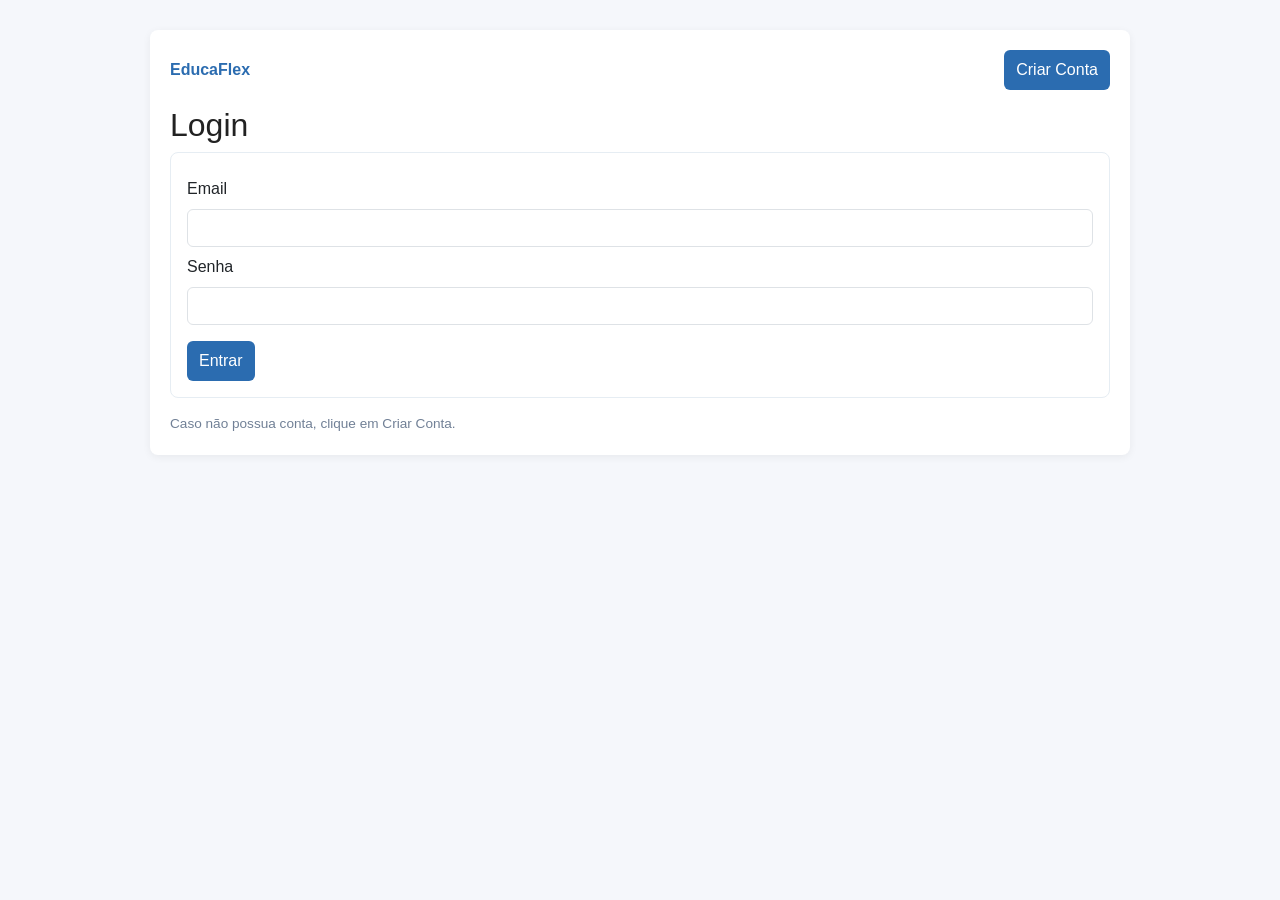
<file: src/frontend/index.html>
<!doctype html>
<html lang="pt-BR">
<head>
  <meta charset="utf-8">
  <title>EducaFlex — Login</title>
  <meta name="viewport" content="width=device-width,initial-scale=1">
  <link href="https://cdn.jsdelivr.net/npm/bootstrap@5.3.2/dist/css/bootstrap.min.css" rel="stylesheet">
  <link rel="stylesheet" href="assets/css/style.css">
</head>
<body>
  <div class="container">
    <div class="header mb-3">
      <div class="logo">EducaFlex</div>
      <div><a href="register.html" class="btn btn-outline-secondary">Criar Conta</a></div>
    </div>

    <h2>Login</h2>
    <div class="card p-3">
      <div id="msg" class="small text-danger mb-2"></div>
      <label class="form-label">Email</label>
      <input id="email" type="email" class="form-control mb-2">
      <label class="form-label">Senha</label>
      <input id="password" type="password" class="form-control mb-2">
      <div class="mt-2">
        <button id="btnLogin" class="btn btn-primary">Entrar</button>
      </div>
    </div>
    <div class="footer-note mt-2">Caso não possua conta, clique em Criar Conta.</div>
  </div>

<script>
const base = '/educaflex/backend';
document.getElementById('btnLogin').addEventListener('click', async () => {
  const email = document.getElementById('email').value.trim();
  const password = document.getElementById('password').value;
  const msg = document.getElementById('msg');
  msg.textContent = '';
  if (!email || !password) { msg.textContent = 'Preencha email e senha.'; return; }
  try {
    const res = await fetch(base + '/auth/login.php', {
      method: 'POST',
      headers: {'Content-Type':'application/json'},
      body: JSON.stringify({email,password})
    });
    const data = await res.json();
    if (data.success) {
      window.location.href = '/educaflex/frontend/dashboard.html';
    } else {
      msg.textContent = data.error || 'Erro ao logar';
    }
  } catch (e) {
    msg.textContent = 'Erro de conexão';
  }
});
</script>
</body>
</html>
</file>
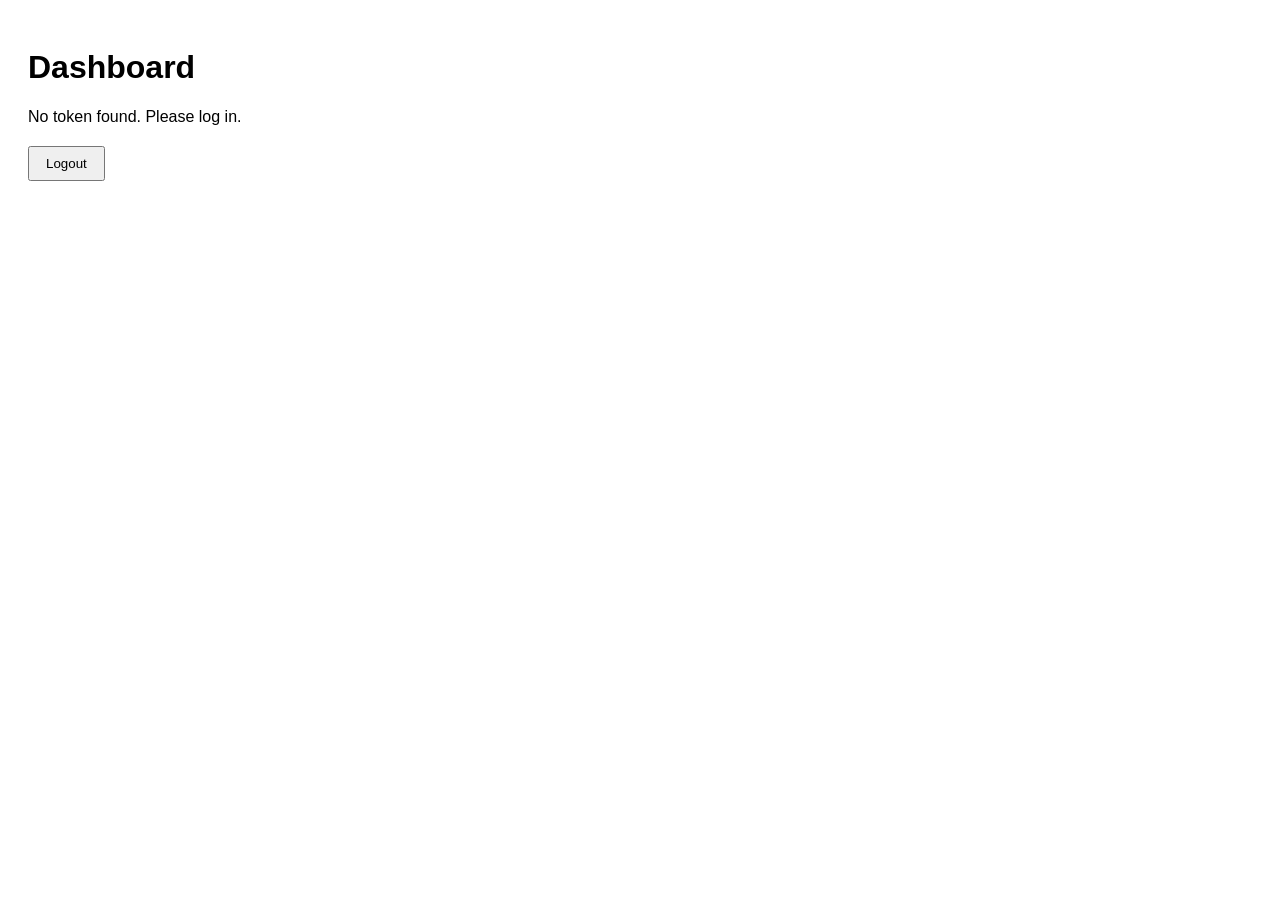
<file: frontend/dashboard_v2.html>
<!DOCTYPE html>
<html lang="en">
<head>
  <meta charset="UTF-8">
  <meta name="viewport" content="width=device-width, initial-scale=1">
  <title>Dashboard v2</title>
  <style>
    body { font-family: Arial, sans-serif; padding: 20px; }
    #user-info, #data-section { margin-bottom: 20px; }
    button { padding: 8px 16px; margin-right: 8px; }
    .error { color: red; }
  </style>
</head>
<body>
  <h1>Dashboard</h1>
  <div id="user-info">
    <p><em>Loading user data…</em></p>
  </div>
  <div id="data-section" style="display: none;">
    <h2>Additional Data</h2>
    <pre id="data-json"></pre>
  </div>
  <button id="refresh-btn" style="display: none;">Refresh</button>
  <button id="logout-btn">Logout</button>
  <p class="error" id="error-msg" style="display: none;"></p>

  <script>
    (async function() {
      const userInfoDiv = document.getElementById('user-info');
      const dataSection = document.getElementById('data-section');
      const dataJsonPre = document.getElementById('data-json');
      const refreshBtn = document.getElementById('refresh-btn');
      const logoutBtn = document.getElementById('logout-btn');
      const errorMsg = document.getElementById('error-msg');

      const token = localStorage.getItem('access_token');
      if (!token) {
        userInfoDiv.innerHTML = '<p>No token found. Please log in.</p>';
        return;
      }

      async function fetchUser() {
          // Try fetching the user profile
		    const user = JSON.parse(localStorage.getItem('user_data'));
			    console.log(user);
	  userInfoDiv.innerHTML = `
	    <p><strong>ID:</strong> ${user.id}</p>
	    <p><strong>Name:</strong> ${user.name}</p>
	    <p><strong>Email:</strong> ${user.email}</p>
	    <p><strong>Role:</strong> ${user.role}</p>
	  `;

	  return user;
      }

        await fetchUser();

      //refreshBtn.addEventListener('click', async () => {
      //  dataJsonPre.textContent = 'Refreshing...';
      //  await fetchOtherData();
      //});

      logoutBtn.addEventListener('click', () => {
        localStorage.removeItem('access_token');
        window.location.href = 'index.html';
      });
    })();
  </script>
</body>
</html>
</file>
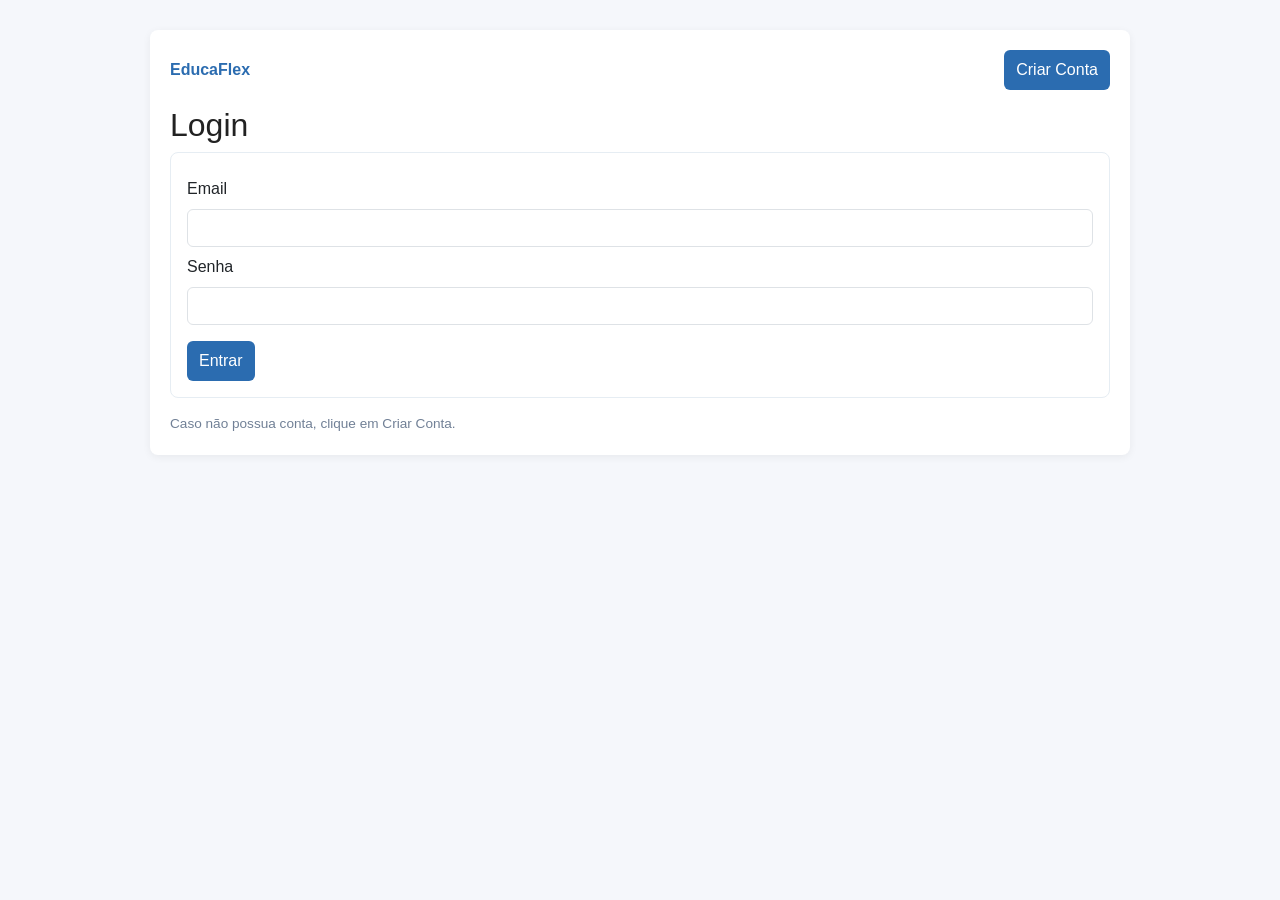
<file: src/frontend/dashboard.html>
<!doctype html>
<html lang="pt-BR">
<head>
  <meta charset="utf-8">
  <title>EducaFlex — Trilhas</title>
  <meta name="viewport" content="width=device-width,initial-scale=1">
  <link href="https://cdn.jsdelivr.net/npm/bootstrap@5.3.2/dist/css/bootstrap.min.css" rel="stylesheet">
  <link rel="stylesheet" href="assets/css/style.css">
</head>
<body>
  <div class="container">
    <div class="header mb-3 d-flex align-items-center justify-content-between">
      <div class="logo">EducaFlex</div>
      <div>
                                <button id="logoutBtn" class="btn btn-sm btn-secondary">Sair</button>
      </div>
    </div>

    <h2>Trilhas de Estudo</h2>
    
        <div id="trailsList" class="grid">
          </div>
    
    <div class="footer-note mt-2">Clique em "Acessar" para abrir a trilha e ver módulos.</div>
  </div>

<script src="assets/script.js"></script> 

</body>
</html>
</file>
<file: src/frontend/assets/css/style.css>
body { font-family: Arial, Helvetica, sans-serif; background:#f5f7fb; color:#222; margin:0; padding:0; }
.container { max-width:980px; margin:30px auto; padding:20px; background:#fff; border-radius:8px; box-shadow:0 2px 8px rgba(0,0,0,0.06);}
.header{display:flex;justify-content:space-between;align-items:center}
.logo{font-weight:700;color:#2b6cb0}
.card{border:1px solid #e6edf3;padding:18px;border-radius:8px;margin-bottom:16px;background:#fff}
.grid {display:grid; grid-template-columns: repeat(auto-fit,minmax(250px,1fr)); gap:16px;}
.trail-card{padding:12px;border-radius:8px;border:1px solid #e9f0f6;background:linear-gradient(180deg,#ffffff,#fbfdff);}
.progress-bar{height:10px;background:#e6edf3;border-radius:5px;overflow:hidden}
.progress-fill{height:100%;background:#2b6cb0;width:0%}
.btn{display:inline-block;padding:8px 12px;border-radius:6px;background:#2b6cb0;color:white;text-decoration:none;border:none;cursor:pointer}
.btn-secondary{background:#edf2f7;color:#1a202c}
.small{font-size:0.9rem;color:#4a5568}
.module-row{display:flex;justify-content:space-between;align-items:center;padding:10px;border-bottom:1px dashed #eee}
.module-title{font-weight:600}
.footer-note{font-size:0.85rem;color:#718096;margin-top:12px}
</file>
